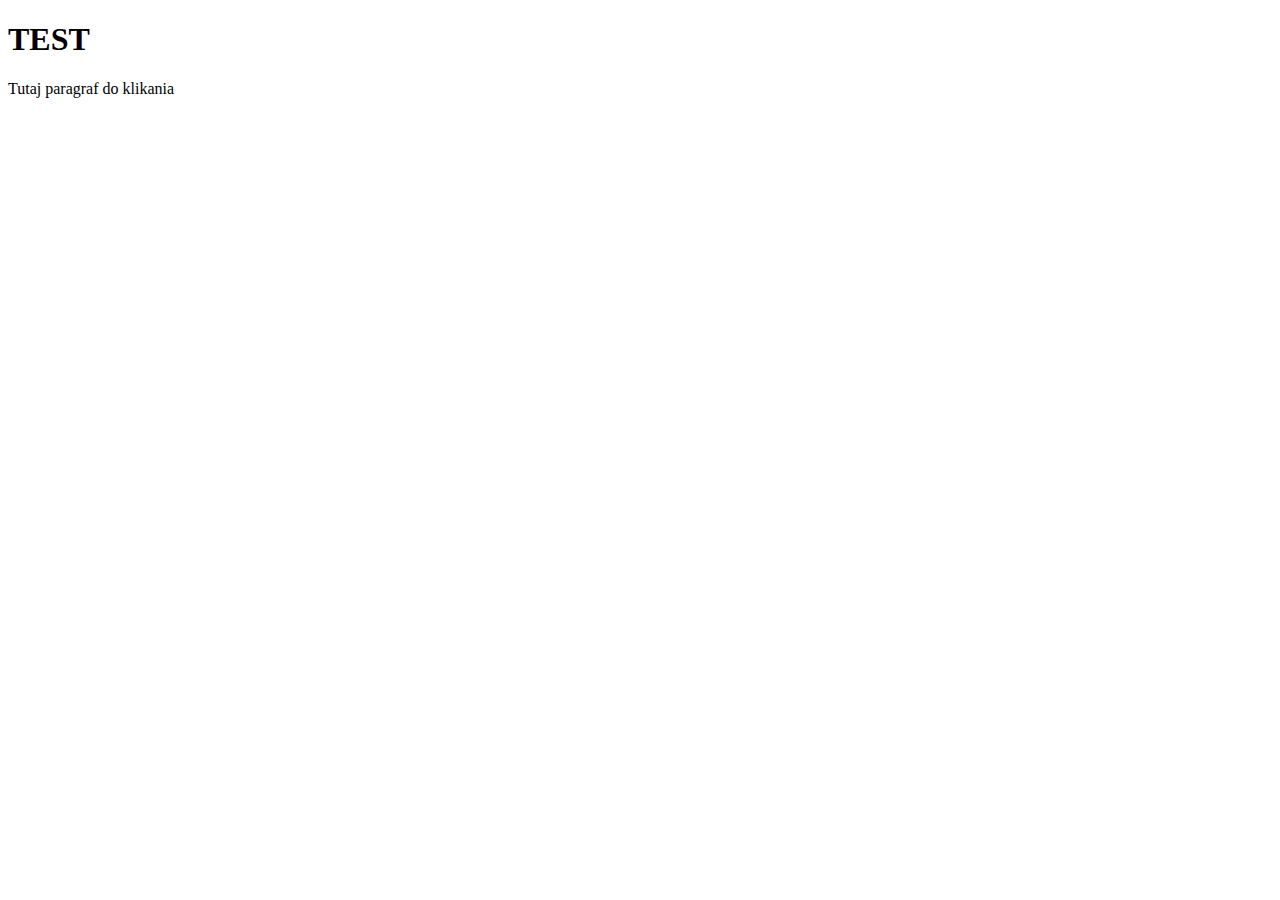
<file: headFirstJS/index.html>
<!DOCTYPE html>
<html lang="pl" dir="ltr">
  <head>
    <meta charset="utf-8">
    <title>BattleShip Game</title>
  </head>
  <body>
    <h1>TEST</h1>
    <p onclick="test()">Tutaj paragraf do klikania</p>


    <script type="text/javascript" src="script.js"></script>
  </body>
</html>
</file>
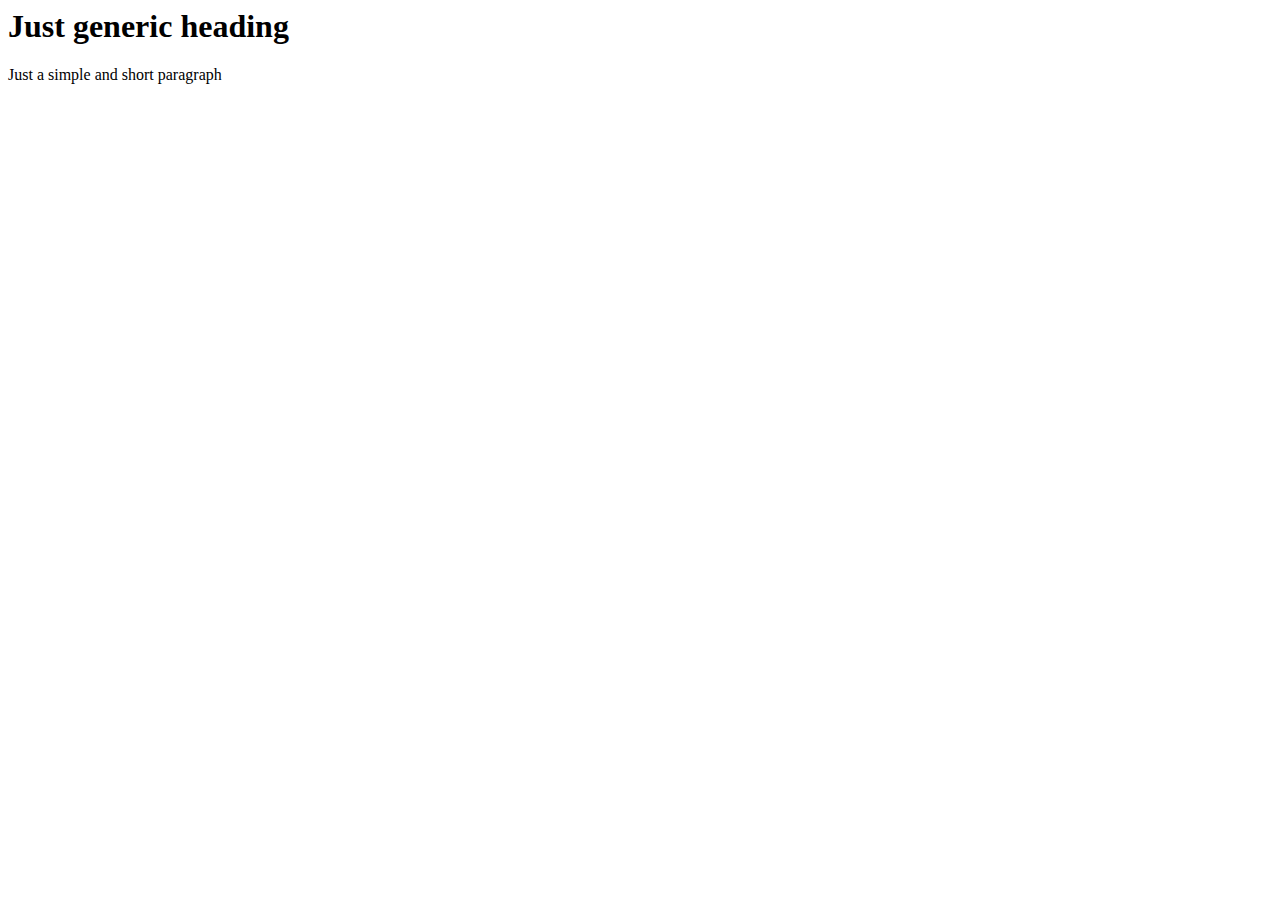
<file: html/index.html>
<html>
<head>
  <meta charset="UTF-8">
  <meta name="viewport" content="width=device-width, initial-scale=1.0">
  <meta http-equiv="X-UA-Compatible" content="ie=edge">
  <title>Document</title>
  <script>
    setTimeout(wakeUpUser, 5000);
    function wakeUpUser(){
      alert("Are you going to stare at this boring page forever?")
    }
  </script>
</head>
<body>
  <h1>Just generic heading</h1>
  <p>Just a simple and short paragraph</p>

</body>
</html>
</file>
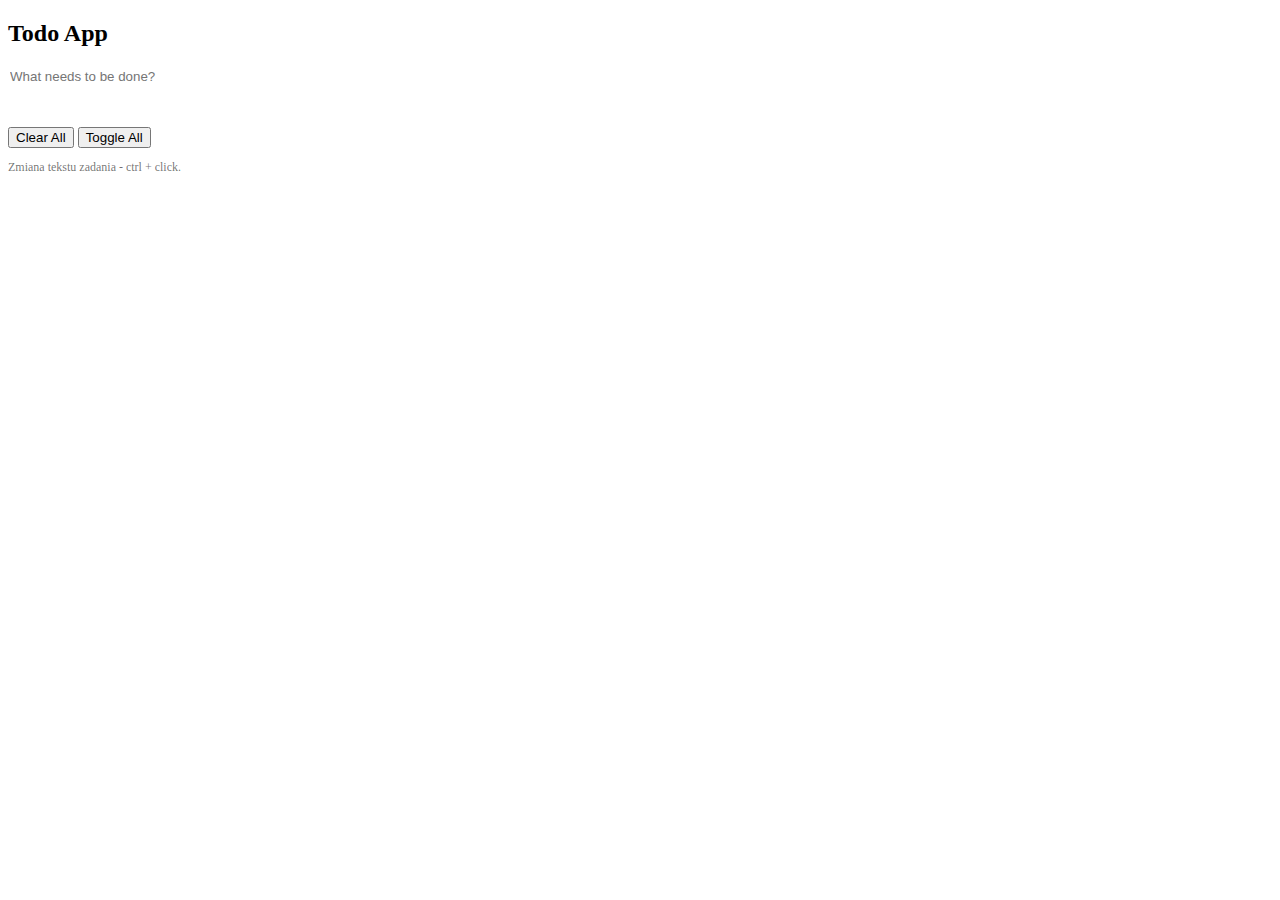
<file: js_practical/index.html>
<!DOCTYPE html>
<html>
<head>
  <meta charset="UTF-8">
  <meta name="viewport" content="width=device-width, initial-scale=1.0">
  <meta http-equiv="X-UA-Compatible" content="ie=edge">
  <title>Todo List App</title>
  <link rel="stylesheet" href="styles.css">

</head>
  <body>
    <h2>Todo App</h2>
    <div>
      <input type="text" id="addTodoInputText" placeholder="What needs to be done?" autofocus>
    </div>
    <!--
    <div>
     <button onclick="handlers.changeTodo()">Change Todo</button>
      <input type="number" id="changeTodoInputPosition">
      <input type="text" id="changeTodoInputText">
    </div> -->
    <ul style="list-style:none">

    </ul>
    <button onclick="handlers.clearTodos()">Clear All</button>
    <button onclick="handlers.toggleAll()">Toggle All</button>
    <p> Zmiana tekstu zadania - ctrl + click.</p>
    <script type='text/javascript' src="script.js"></script>
  </body>
</html>
</file>
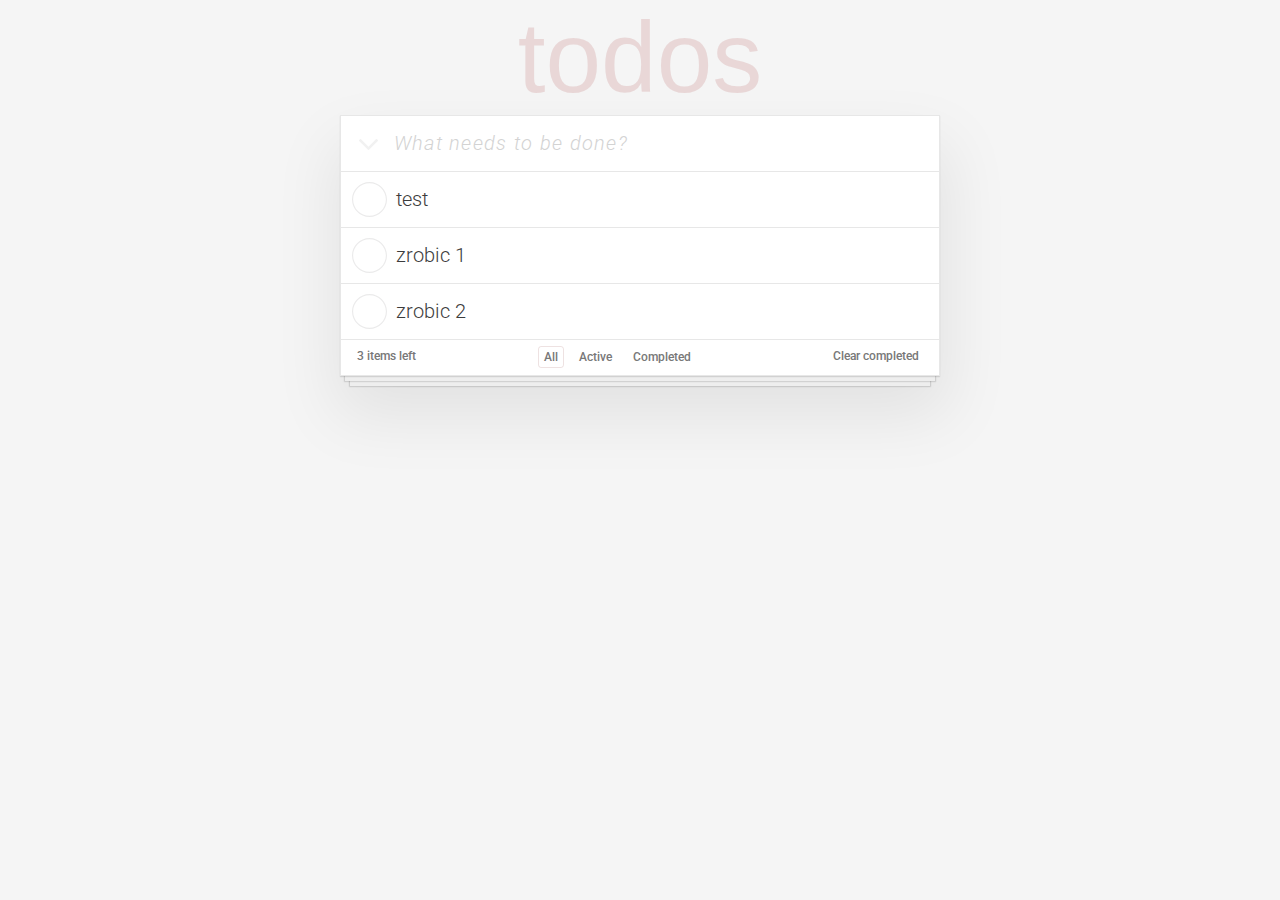
<file: todoApp/task_10.html>
<!DOCTYPE html>
<html lang="pl" >
  <head>
    <meta charset="utf-8">
    <title>Zadanie 10</title>
    <link rel="stylesheet" type="text/css" href="task_10.css">
    <link href="https://fonts.googleapis.com/css?family=Roboto:300,300i,400,500" rel="stylesheet">
    <meta name="viewport" content="width=device-width, initial-scale=1.0">

  </head>
  <body>
    <h1 class="logo">todos</h1>
    <div class="main-window">
      <ul>
        <li class="typebox">
          <img class="typebox__icon" src="./svg/angle-down-solid.svg")>
          <input class="typebox__textarea" type="text" placeholder="What needs to be done?">
        </li>
        <li class="task">
          <input class="task__checkbox" type="checkbox" id="task_line_1">
          <label class="task__label" for="task_line_1">test</label>
        </li>
        <li class="task">
          <input class="task__checkbox" type="checkbox" id="task_line_2">
          <label class="task__label" for="task_line_2">zrobic 1</label>
        </li>
        <li class="task">
          <input class="task__checkbox" type="checkbox" id="task_line_3">
          <label class="task__label" for="task_line_3">zrobic 2</label>
        </li>
      </ul>

      <div class="footer">
        <div class="footer__text--itemsleft">
          <p class="footer__counter">items left</p>
        </div>
        <div class="footer__radio">

          <form>
            <input type="radio" class="footer__button--radio" id="radio_all" name="radio" checked>
            <label class="footer__label--radio" for="radio_all">All</label>
            <input type="radio" class="footer__button--radio" id="radio_active" name="radio">
            <label class="footer__label--radio" for="radio_active">Active</label>
            <input type="radio" class="footer__button--radio" id="radio_completed" name="radio">
            <label class="footer__label--radio" for="radio_completed">Completed</label>
          </form>

        </div>

        <div class="footer__button--clear">
          <span class="footer__text--clearfull">Clear completed</span>
          <span class="footer__text--clear">Clear</span>
        </div>


      </div><!--footer-->
    </div><!--to-do-list-->
  </body>
</html>
</file>
<file: js_practical/styles.css>
input {
  border: none;
  outline: none;
}
ul {
  padding: 5px;
}
p {
  font-size: 12px;
  color: rgba(0, 0, 0, 0.57);
}
</file>
<file: todoApp/task_10.css>
html{line-height:1.15;-webkit-text-size-adjust:100%}body{margin:0}h1{font-size:2em;margin:.67em 0}hr{box-sizing:content-box;height:0;overflow:visible}pre{font-family:monospace,monospace;font-size:1em}a{background-color:transparent}abbr[title]{border-bottom:none;text-decoration:underline;text-decoration:underline dotted}b,strong{font-weight:bolder}code,kbd,samp{font-family:monospace,monospace;font-size:1em}small{font-size:80%}sub,sup{font-size:75%;line-height:0;position:relative;vertical-align:baseline}sub{bottom:-.25em}sup{top:-.5em}img{border-style:none}button,input,optgroup,select,textarea{font-family:inherit;font-size:100%;line-height:1.15;margin:0}button,input{overflow:visible}button,select{text-transform:none}button,[type="button"],[type="reset"],[type="submit"]{-webkit-appearance:button}button::-moz-focus-inner,[type="button"]::-moz-focus-inner,[type="reset"]::-moz-focus-inner,[type="submit"]::-moz-focus-inner{border-style:none;padding:0}button:-moz-focusring,[type="button"]:-moz-focusring,[type="reset"]:-moz-focusring,[type="submit"]:-moz-focusring{outline:0.065rem dotted ButtonText}fieldset{padding:.35em .75em .625em}legend{box-sizing:border-box;color:inherit;display:table;max-width:100%;padding:0;white-space:normal}progress{vertical-align:baseline}textarea{overflow:auto}[type="checkbox"],[type="radio"]{box-sizing:border-box;padding:0}[type="number"]::-webkit-inner-spin-button,[type="number"]::-webkit-outer-spin-button{height:auto}[type="search"]{-webkit-appearance:textfield;outline-offset:-0.125rem}[type="search"]::-webkit-search-decoration{-webkit-appearance:none}::-webkit-file-upload-button{-webkit-appearance:button;font:inherit}details{display:block}summary{display:list-item}template{display:none}[hidden]{display:none}

* {
  margin:0;
  padding:0;
  -webkit-box-sizing: border-box;
  box-sizing: border-box;
}

body {
  background-color: #f5f5f5;
  font-family: "Roboto",sans-serif;
  font-weight:300;
}

.logo {
  color:rgba(150, 0, 0, 0.12);
  font-size: 6.25rem;
  text-align:center;
  font-family:sans-serif;
  margin: auto;
  width: 70%;
  font-weight: 400;
}

.main-window {
  width: 50%;
  margin: auto;
  min-width: 450px;
  max-width: 600px;
  /*box-shadow: -0.065rem 0.25rem 2.313rem -0.125rem rgba(0,0,0,0.17);*/
  border: 0.065rem solid rgb(231, 231, 231);
  box-shadow:
    0 0.065rem 0.065rem rgba(0,0,0,0.15),
    0 0.625rem 0 -0.31rem #eee,
    0 0.625rem 0.065rem -0.25rem rgba(0,0,0,0.15),
    0 1.25rem 0 -0.625rem #eee,
    0 1.25rem 0.065rem -0.563rem rgba(0,0,0,0.15),
    0.125rem 2.125rem 3.875rem 0.375rem rgba(0,0,0,0.08);
    counter-reset: list 3;
}

.typebox, .task {
  list-style: none;
  background-color: white;
  border-bottom: 0.065rem solid rgb(231, 231, 231);
  font-size: 1.25rem;
  color:rgb(60, 60, 60);
}

.typebox {
  padding: 1rem 1rem 1rem 3.3rem;
  }

.task {
  padding: 1rem 1rem 1rem 0.125rem;
  white-space: nowrap; /*Zostawiam to w tym zadaniu, bo za dużo przerabiania niepotrzebnego*/
  cursor: pointer;
 /*Oprócz tego mam rozkminę jak poszerzerzyc pole aktywowania checkboxa w gore i w dol (teraz jest tylko w linii z tekstem)*/
}

.task.checked {
    text-decoration: line-through;
    color: rgb(215, 215, 215);
}

.typebox__textarea {
  border:none;
  width: 98%;
  font-size: 1.25rem;
  outline:none;
  font-family: inherit;
  font-weight: inherit;
}

.typebox__textarea::placeholder {
  color:lightgrey;
  font-family:inherit;
  font-style:italic;
  letter-spacing: 0.08rem;
  font-weight:300;
}

.task__checkbox {
  float:left;
  opacity: 0;
}

.task__label {
  padding-left: 2.5rem;
  width: 100%;
  height: 1.25rem;
  display: inline-block;
  cursor: pointer;
  position:relative;
}

.task__label::before {
  content: "";
  background-image: url('./svg/circle-final.svg');
  background-size: contain;
  width: 2.2rem;
  height: 2.2rem;
  position: absolute;
  left: -0.25rem;
  top: -0.375rem;
  opacity: 0.1;
}

.task__checkbox:checked + .task__label {
  text-decoration: line-through;
  color: lightgrey;
  counter-increment: list -1;
}

.task__checkbox:checked + .task__label::before {
  content: "";
  background-image: url('./svg/tick-final.svg');
  background-size: contain;
  width: 2.2rem;
  height: 2.2rem;
  position: absolute;
  left: -0.25rem;
  top: -0.375rem;
  opacity: 0.8;
}

.task__checkbox:hover + .task__label::after {
  content: "";
  background-image: url('./svg/cross-out-mark.svg');
  background-size: contain;
  width: 0.8rem;
  height: 0.8rem;
  position: absolute;
  top: 0.31rem;
  right: 0.95rem;
  opacity: 1;
}

.typebox__icon {
  width: 1.190rem;
  height: 1.190rem;
  float: left;
  opacity: 0.05;
  margin-left: -2.2rem;
  margin-top: 0.190rem;
}

.footer {
  background-color: white;
  height: 2.2rem;
  width: 100%;
  font-weight: 500;
  white-space: nowrap
}

.footer__text--itemsleft {
  float:left;
  font-size: 0.75rem;
  padding:0.625rem 0.625rem 0.625rem 1rem;
  width: 33%;
  color: rgb(120, 120, 120);
}

.footer__button--radio:checked + label {
  border: 0.065rem solid rgba(201, 160, 160, 0.31);
  border-radius: 0.190rem;
}

.footer__button--radio {
  display:none; /*Chciałem dac opacity 0, ale wtedy radio buttony ukryte zostaja i powoduja problemy z klikaniem (obszar do uaktywnienia jest obok napisu, jest za maly itd + marginesy sie wtedy sypią)*/
}

.footer__label--radio {
  border: 0.065rem solid rgba(255, 255, 255, 0);
  color: rgb(120, 120, 120);
  font-size: 0.75rem;
  padding: 0.190rem 0.31rem;
  margin-right: 0.31rem;
  cursor: pointer;
  display:inline;
  white-space: nowrap;
  -moz-user-select: none;
  -webkit-user-select: none;
  -ms-user-select: none;
  user-select: none;
}

.footer__radio{
   float:left;
   padding-top: 0.44rem;
   width: 30%;
}

.footer__text--clear {
  display: none;
}

.footer__button--clear {
  float:right;
  text-align:right;
  white-space: nowrap;
  margin-left:0rem;
  font-size: 0.75rem;
  padding: 0.625rem 1.25rem 0.625rem 0.625rem ;
  color: rgb(120, 120, 120);
}

.footer__counter::before {
  content: counter(list)" " ;
}

@media only screen and (max-width: 37.5em) {

  .logo {
    font-size: 5rem;
    }

  .main-window {
    width: 85%;
    min-width:20.5rem;
  }

  .footer__text--clearfull {
    display: none;
  }

  .footer__text--clear {
    display: inline;
  }

  .typebox, .task {
    font-size: 1rem;
  }

  .typebox__textarea {
    font-size: 1rem;
  }

}
</file>
